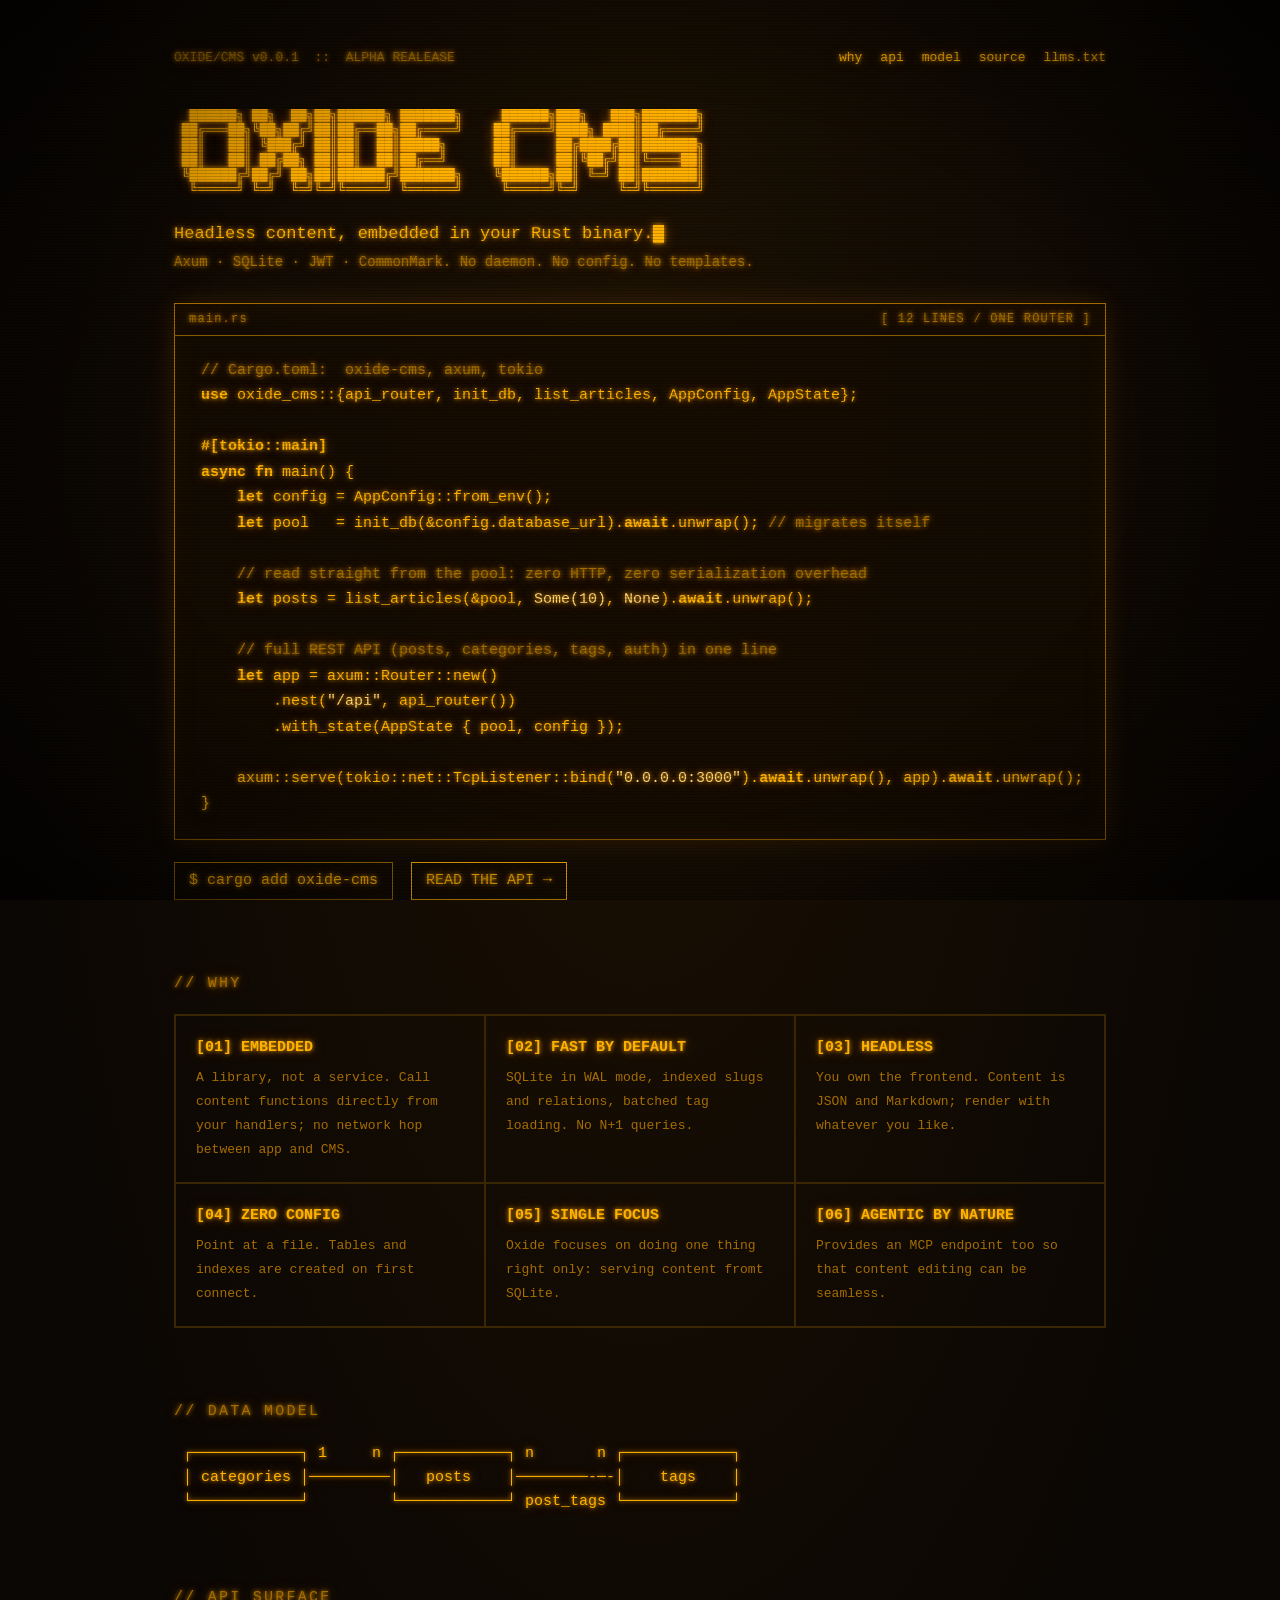
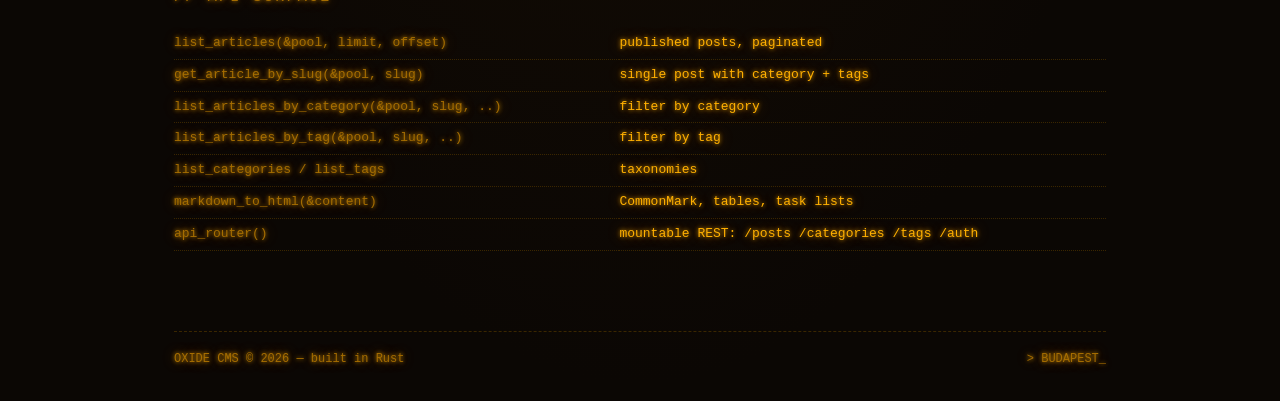
<file: docs/index.html>
<!DOCTYPE html>
<html lang="en">

<head>
  <meta charset="utf-8">
  <meta name="viewport" content="width=device-width, initial-scale=1">
  <title>OXIDE CMS — headless content, embedded in Rust</title>
  <meta name="description"
    content="Oxide CMS: an embeddable headless CMS library for Rust. Axum + SQLite, zero config.">
  <style>
    :root {
      --bg: #0b0704;
      --amber: #ffb000;
      --amber-dim: #a56d00;
      --amber-faint: #3a2600;
      --glow: 0 0 4px rgba(255, 176, 0, .9), 0 0 14px rgba(255, 140, 0, .45);
    }

    * {
      box-sizing: border-box;
      margin: 0;
      padding: 0;
    }

    html {
      background: var(--bg);
    }

    body {
      min-height: 100vh;
      background:
        radial-gradient(ellipse at 50% 20%, #1c1103 0%, var(--bg) 70%);
      color: var(--amber);
      font: 15px/1.6 "IBM Plex Mono", "SF Mono", Menlo, Consolas, monospace;
      text-shadow: var(--glow);
      position: relative;
    }

    /* CRT scanlines + vignette */
    body::before {
      content: "";
      position: fixed;
      inset: 0;
      pointer-events: none;
      z-index: 10;
      background: repeating-linear-gradient(0deg, rgba(0, 0, 0, .18) 0 1px, transparent 1px 3px);
    }

    body::after {
      content: "";
      position: fixed;
      inset: 0;
      pointer-events: none;
      z-index: 11;
      background: radial-gradient(ellipse at center, transparent 55%, rgba(0, 0, 0, .65) 100%);
      animation: flicker 6s infinite;
    }

    @keyframes flicker {

      0%,
      100% {
        opacity: 1
      }

      50% {
        opacity: .94
      }

      52% {
        opacity: 1
      }

      90% {
        opacity: .97
      }
    }

    main {
      max-width: 980px;
      margin: 0 auto;
      padding: 48px 24px 32px;
    }

    pre {
      font-family: inherit;
    }

    a {
      color: var(--amber);
      text-decoration: none;
      border-bottom: 1px dashed var(--amber-dim);
    }

    a:hover {
      background: var(--amber);
      color: var(--bg);
      text-shadow: none;
    }

    nav {
      display: flex;
      justify-content: space-between;
      color: var(--amber-dim);
      font-size: 13px;
      margin-bottom: 40px;
    }

    nav a {
      margin-left: 18px;
      border: 0;
    }

    .logo {
      font-size: clamp(6px, 1.55vw, 13px);
      line-height: 1.15;
      white-space: pre;
      overflow: hidden;
    }

    .tag {
      margin: 22px 0 28px;
      font-size: 17px;
    }

    .cursor {
      display: inline-block;
      width: .6em;
      height: 1.1em;
      background: var(--amber);
      vertical-align: text-bottom;
      box-shadow: var(--glow);
      animation: blink 1s steps(1) infinite;
    }

    @keyframes blink {
      50% {
        opacity: 0;
      }
    }

    .term {
      border: 1px solid var(--amber-dim);
      box-shadow: 0 0 24px rgba(255, 140, 0, .15), inset 0 0 30px rgba(255, 140, 0, .05);
      background: rgba(20, 12, 2, .7);
    }

    .term-bar {
      display: flex;
      justify-content: space-between;
      padding: 6px 14px;
      border-bottom: 1px solid var(--amber-dim);
      color: var(--amber-dim);
      font-size: 12px;
      letter-spacing: .1em;
    }

    .term pre {
      padding: 22px 26px;
      font-size: clamp(12px, 1.7vw, 15px);
      line-height: 1.7;
      overflow: hidden;
    }

    .c {
      color: var(--amber-dim);
    }

    .k {
      font-weight: bold;
    }

    .s {
      color: #ffd37a;
    }

    .cta {
      margin: 22px 0 8px;
      display: flex;
      gap: 18px;
      flex-wrap: wrap;
    }

    .cta code {
      border: 1px solid var(--amber-dim);
      padding: 6px 14px;
    }

    .cta a {
      padding: 6px 14px;
      border: 1px solid var(--amber);
    }

    h2 {
      font-size: 15px;
      font-weight: normal;
      letter-spacing: .15em;
      margin: 72px 0 18px;
      color: var(--amber-dim);
    }

    h2::before {
      content: "// ";
    }

    .grid {
      display: grid;
      grid-template-columns: repeat(auto-fit, minmax(270px, 1fr));
      gap: 0;
      border: 1px solid var(--amber-faint);
    }

    .grid div {
      padding: 20px;
      border: 1px solid var(--amber-faint);
    }

    .grid b {
      display: block;
      margin-bottom: 6px;
    }

    .grid span {
      color: var(--amber-dim);
      font-size: 13px;
      text-shadow: none;
    }

    table {
      width: 100%;
      border-collapse: collapse;
      font-size: 13px;
    }

    td {
      padding: 5px 10px 5px 0;
      border-bottom: 1px dotted var(--amber-faint);
      vertical-align: top;
    }

    td:first-child {
      white-space: nowrap;
      color: var(--amber-dim);
    }

    footer {
      margin-top: 80px;
      padding-top: 18px;
      border-top: 1px dashed var(--amber-faint);
      color: var(--amber-dim);
      font-size: 12px;
      display: flex;
      justify-content: space-between;
      flex-wrap: wrap;
      gap: 8px;
    }

    .mob {
      display: none;
    }

    html,
    body {
      overflow-x: hidden;
    }

    main,
    .term,
    .grid,
    table {
      min-width: 0;
    }

    @media (max-width: 640px) {
      main {
        padding: 28px 16px 24px;
      }

      nav {
        flex-direction: column;
        gap: 6px;
        margin-bottom: 28px;
      }

      nav a {
        margin: 0 14px 0 0;
      }

      .desk {
        display: none;
      }

      pre.mob {
        display: block;
      }

      .logo.mob {
        font-size: 13px;
        line-height: 1.1;
        text-align: center;
        margin: 0 auto;
        width: max-content;
      }

      .tag {
        font-size: 15px;
      }

      .term pre {
        padding: 16px;
        font-size: 11px;
        overflow: auto;
      }

      .term-bar span:last-child {
        display: none;
      }

      .cta {
        flex-direction: column;
      }

      .diagram {
        text-align: center;
        width: max-content;
        margin: 0 auto;
      }

      table,
      tbody,
      tr,
      td {
        display: block;
        width: 100%;
      }

      tr {
        padding: 10px 0;
        border-bottom: 1px dotted var(--amber-faint);
      }

      td {
        border: 0;
        padding: 0;
        white-space: normal;
        overflow-wrap: anywhere;
      }

      td:first-child {
        color: var(--amber);
        font-weight: bold;
      }

      td:last-child {
        color: var(--amber-dim);
        padding-left: 2ch;
      }

      td:last-child::before {
        content: "> ";
      }
    }

    @media (prefers-reduced-motion: reduce) {

      .cursor,
      body::after {
        animation: none;
      }
    }
  </style>
</head>

<body>
  <main>

    <nav>
      <span>OXIDE/CMS v0.0.1 &nbsp;::&nbsp; ALPHA REALEASE</span>
      <span><a href="#why">why</a><a href="#api">api</a><a href="#model">model</a><a
          href="https://github.com/tiborsaas/oxide-cms/">source</a><a href="llms.txt">llms.txt</a></span>
    </nav>

    <pre class="logo desk" aria-label="OXIDE CMS">
  ██████╗ ██╗  ██╗██╗██████╗ ███████╗     ██████╗███╗   ███╗███████╗
 ██╔═══██╗╚██╗██╔╝██║██╔══██╗██╔════╝    ██╔════╝████╗ ████║██╔════╝
 ██║   ██║ ╚███╔╝ ██║██║  ██║█████╗      ██║     ██╔████╔██║███████╗
 ██║   ██║ ██╔██╗ ██║██║  ██║██╔══╝      ██║     ██║╚██╔╝██║╚════██║
 ╚██████╔╝██╔╝ ██╗██║██████╔╝███████╗    ╚██████╗██║ ╚═╝ ██║███████║
  ╚═════╝ ╚═╝  ╚═╝╚═╝╚═════╝ ╚══════╝     ╚═════╝╚═╝     ╚═╝╚══════╝
</pre>

    <pre class="logo mob" aria-label="OXIDE CMS">
 ██████╗ ██╗  ██╗██╗
██╔═══██╗╚██╗██╔╝██║
██║   ██║ ╚███╔╝ ██║
██║   ██║ ██╔██╗ ██║
╚██████╔╝██╔╝ ██╗██║
 ╚═════╝ ╚═╝  ╚═╝╚═╝

██████╗ ███████╗
██╔══██╗██╔════╝
██║  ██║█████╗
██║  ██║██╔══╝
██████╔╝███████╗
╚═════╝ ╚══════╝

 ██████╗███╗   ███╗███████╗
██╔════╝████╗ ████║██╔════╝
██║     ██╔████╔██║███████╗
██║     ██║╚██╔╝██║╚════██║
╚██████╗██║ ╚═╝ ██║███████║
 ╚═════╝╚═╝     ╚═╝╚══════╝
</pre>

    <p class="tag">Headless content, embedded in your Rust binary.<span class="cursor"></span><br>
      <span style="color:var(--amber-dim);font-size:14px">Axum &middot; SQLite &middot; JWT &middot; CommonMark. No
        daemon. No config. No templates.</span>
    </p>

    <section class="term" aria-label="Quickstart">
      <div class="term-bar"><span>main.rs</span><span>[ 12 LINES / ONE ROUTER ]</span></div>
      <pre><span class="c">// Cargo.toml:  oxide-cms, axum, tokio</span>
<span class="k">use</span> oxide_cms::{api_router, init_db, list_articles, AppConfig, AppState};

<span class="k">#[tokio::main]</span>
<span class="k">async fn</span> main() {
    <span class="k">let</span> config = AppConfig::from_env();
    <span class="k">let</span> pool   = init_db(&amp;config.database_url).<span class="k">await</span>.unwrap(); <span class="c">// migrates itself</span>

    <span class="c">// read straight from the pool: zero HTTP, zero serialization overhead</span>
    <span class="k">let</span> posts = list_articles(&amp;pool, <span class="s">Some(10)</span>, <span class="s">None</span>).<span class="k">await</span>.unwrap();

    <span class="c">// full REST API (posts, categories, tags, auth) in one line</span>
    <span class="k">let</span> app = axum::Router::new()
        .nest(<span class="s">"/api"</span>, api_router())
        .with_state(AppState { pool, config });

    axum::serve(tokio::net::TcpListener::bind(<span class="s">"0.0.0.0:3000"</span>).<span class="k">await</span>.unwrap(), app).<span class="k">await</span>.unwrap();
}</pre>
    </section>

    <div class="cta">
      <code>$ cargo add oxide-cms</code>
      <a href="#api">READ THE API &rarr;</a>
    </div>

    <h2 id="why">WHY</h2>
    <div class="grid">
      <div><b>[01] EMBEDDED</b><span>A library, not a service. Call content functions directly from your handlers; no
          network hop between app and CMS.</span></div>
      <div><b>[02] FAST BY DEFAULT</b><span>SQLite in WAL mode, indexed slugs and relations, batched tag loading. No N+1
          queries.</span></div>
      <div><b>[03] HEADLESS</b><span>You own the frontend. Content is JSON and Markdown; render with whatever you
          like.</span></div>
      <div><b>[04] ZERO CONFIG</b><span>Point at a file. Tables and indexes are created on first connect.</span></div>
      <div><b>[05] SINGLE FOCUS</b><span>Oxide focuses on doing one thing right only: serving content fromt
          SQLite.</span></div>
      <div><b>[06] AGENTIC BY NATURE</b><span>Provides an MCP endpoint too so that content editing can be
          seamless.</span></div>
    </div>

    <h2 id="model">DATA MODEL</h2>
    <pre class="desk">
 ┌────────────┐ 1     n ┌────────────┐ n       n ┌────────────┐
 │ categories │─────────│   posts    │────────-─-│    tags    │
 └────────────┘         └────────────┘ post_tags └────────────┘
</pre>
    <pre class="mob diagram">
┌────────────┐
│ categories │
└─────┬──────┘
1:n
┌─────┴──────┐
│   posts    │
└─────┬──────┘
n:n
(post_tags)
┌─────┴──────┐
│    tags    │
└────────────┘
</pre>

    <h2 id="api">API SURFACE</h2>
    <table>
      <tr>
        <td>list_articles(&amp;pool, limit, offset)</td>
        <td>published posts, paginated</td>
      </tr>
      <tr>
        <td>get_article_by_slug(&amp;pool, slug)</td>
        <td>single post with category + tags</td>
      </tr>
      <tr>
        <td>list_articles_by_category(&amp;pool, slug, ..)</td>
        <td>filter by category</td>
      </tr>
      <tr>
        <td>list_articles_by_tag(&amp;pool, slug, ..)</td>
        <td>filter by tag</td>
      </tr>
      <tr>
        <td>list_categories / list_tags</td>
        <td>taxonomies</td>
      </tr>
      <tr>
        <td>markdown_to_html(&amp;content)</td>
        <td>CommonMark, tables, task lists</td>
      </tr>
      <tr>
        <td>api_router()</td>
        <td>mountable REST: /posts /categories /tags /auth</td>
      </tr>
    </table>

    <footer>
      <span>OXIDE CMS &copy; 2026 &mdash; built in Rust</span>
      <span>&gt; BUDAPEST_</span>
    </footer>

  </main>
</body>

</html>
</file>
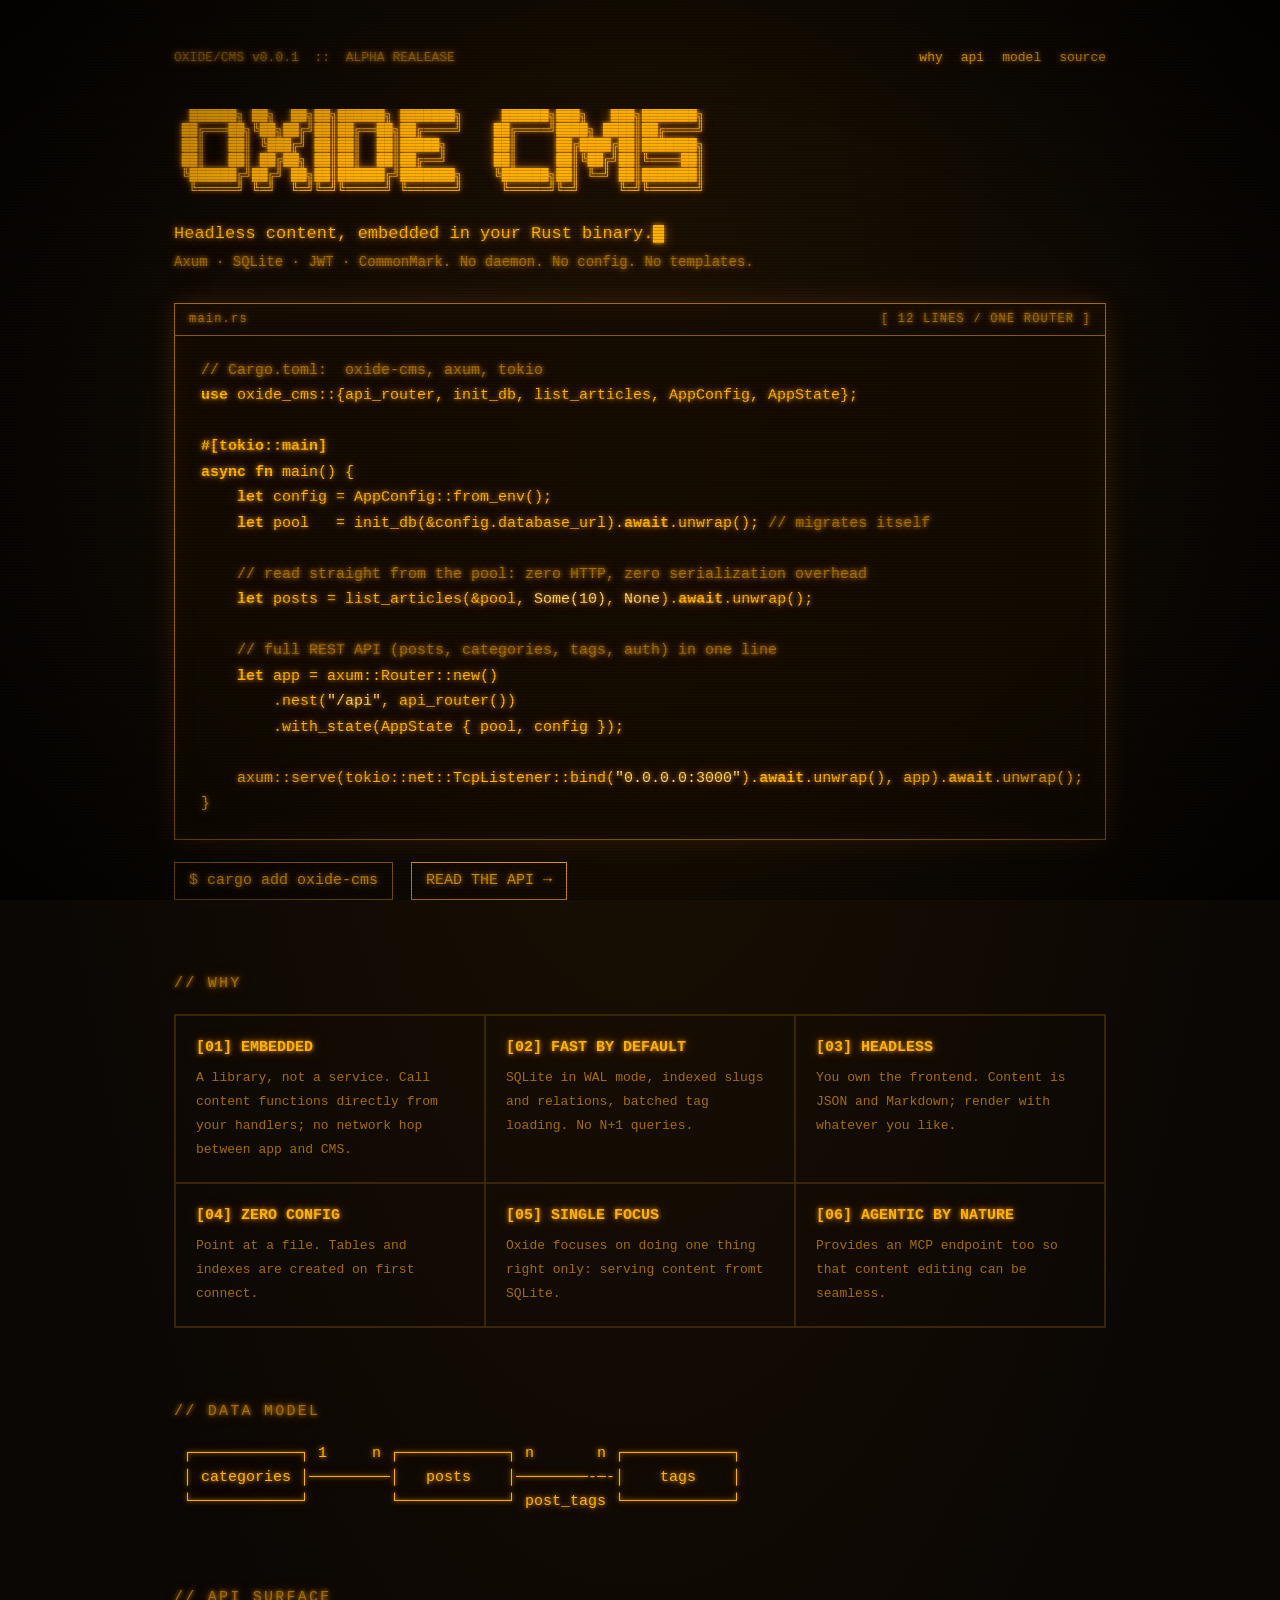
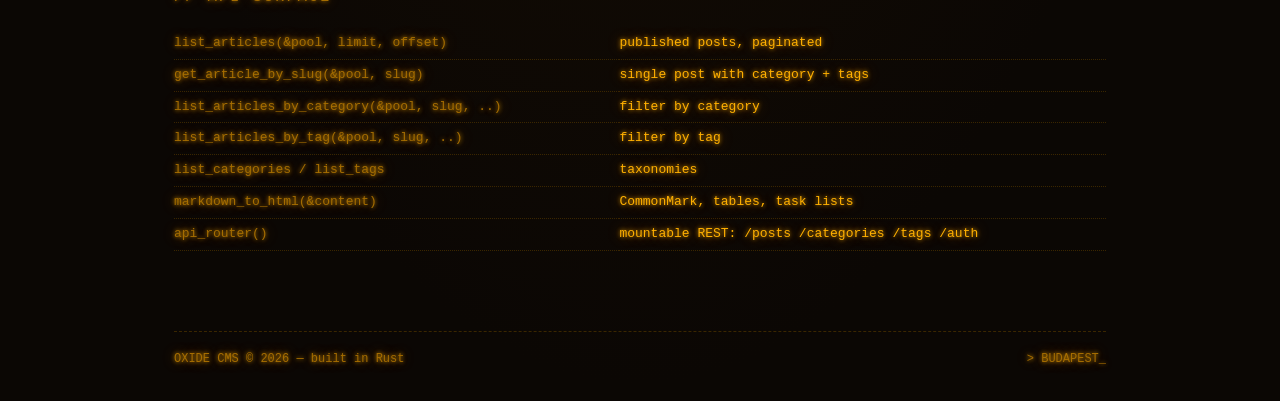
<file: site/index.html>
<!DOCTYPE html>
<html lang="en">

<head>
  <meta charset="utf-8">
  <meta name="viewport" content="width=device-width, initial-scale=1">
  <title>OXIDE CMS — headless content, embedded in Rust</title>
  <meta name="description"
    content="Oxide CMS: an embeddable headless CMS library for Rust. Axum + SQLite, zero config.">
  <style>
    :root {
      --bg: #0b0704;
      --amber: #ffb000;
      --amber-dim: #a56d00;
      --amber-faint: #3a2600;
      --glow: 0 0 4px rgba(255, 176, 0, .9), 0 0 14px rgba(255, 140, 0, .45);
    }

    * {
      box-sizing: border-box;
      margin: 0;
      padding: 0;
    }

    html {
      background: var(--bg);
    }

    body {
      min-height: 100vh;
      background:
        radial-gradient(ellipse at 50% 20%, #1c1103 0%, var(--bg) 70%);
      color: var(--amber);
      font: 15px/1.6 "IBM Plex Mono", "SF Mono", Menlo, Consolas, monospace;
      text-shadow: var(--glow);
      position: relative;
    }

    /* CRT scanlines + vignette */
    body::before {
      content: "";
      position: fixed;
      inset: 0;
      pointer-events: none;
      z-index: 10;
      background: repeating-linear-gradient(0deg, rgba(0, 0, 0, .18) 0 1px, transparent 1px 3px);
    }

    body::after {
      content: "";
      position: fixed;
      inset: 0;
      pointer-events: none;
      z-index: 11;
      background: radial-gradient(ellipse at center, transparent 55%, rgba(0, 0, 0, .65) 100%);
      animation: flicker 6s infinite;
    }

    @keyframes flicker {

      0%,
      100% {
        opacity: 1
      }

      50% {
        opacity: .94
      }

      52% {
        opacity: 1
      }

      90% {
        opacity: .97
      }
    }

    main {
      max-width: 980px;
      margin: 0 auto;
      padding: 48px 24px 32px;
    }

    pre {
      font-family: inherit;
    }

    a {
      color: var(--amber);
      text-decoration: none;
      border-bottom: 1px dashed var(--amber-dim);
    }

    a:hover {
      background: var(--amber);
      color: var(--bg);
      text-shadow: none;
    }

    nav {
      display: flex;
      justify-content: space-between;
      color: var(--amber-dim);
      font-size: 13px;
      margin-bottom: 40px;
    }

    nav a {
      margin-left: 18px;
      border: 0;
    }

    .logo {
      font-size: clamp(6px, 1.55vw, 13px);
      line-height: 1.15;
      white-space: pre;
      overflow: hidden;
    }

    .tag {
      margin: 22px 0 28px;
      font-size: 17px;
    }

    .cursor {
      display: inline-block;
      width: .6em;
      height: 1.1em;
      background: var(--amber);
      vertical-align: text-bottom;
      box-shadow: var(--glow);
      animation: blink 1s steps(1) infinite;
    }

    @keyframes blink {
      50% {
        opacity: 0;
      }
    }

    .term {
      border: 1px solid var(--amber-dim);
      box-shadow: 0 0 24px rgba(255, 140, 0, .15), inset 0 0 30px rgba(255, 140, 0, .05);
      background: rgba(20, 12, 2, .7);
    }

    .term-bar {
      display: flex;
      justify-content: space-between;
      padding: 6px 14px;
      border-bottom: 1px solid var(--amber-dim);
      color: var(--amber-dim);
      font-size: 12px;
      letter-spacing: .1em;
    }

    .term pre {
      padding: 22px 26px;
      font-size: clamp(12px, 1.7vw, 15px);
      line-height: 1.7;
      overflow: hidden;
    }

    .c {
      color: var(--amber-dim);
    }

    .k {
      font-weight: bold;
    }

    .s {
      color: #ffd37a;
    }

    .cta {
      margin: 22px 0 8px;
      display: flex;
      gap: 18px;
      flex-wrap: wrap;
    }

    .cta code {
      border: 1px solid var(--amber-dim);
      padding: 6px 14px;
    }

    .cta a {
      padding: 6px 14px;
      border: 1px solid var(--amber);
    }

    h2 {
      font-size: 15px;
      font-weight: normal;
      letter-spacing: .15em;
      margin: 72px 0 18px;
      color: var(--amber-dim);
    }

    h2::before {
      content: "// ";
    }

    .grid {
      display: grid;
      grid-template-columns: repeat(auto-fit, minmax(270px, 1fr));
      gap: 0;
      border: 1px solid var(--amber-faint);
    }

    .grid div {
      padding: 20px;
      border: 1px solid var(--amber-faint);
    }

    .grid b {
      display: block;
      margin-bottom: 6px;
    }

    .grid span {
      color: var(--amber-dim);
      font-size: 13px;
      text-shadow: none;
    }

    table {
      width: 100%;
      border-collapse: collapse;
      font-size: 13px;
    }

    td {
      padding: 5px 10px 5px 0;
      border-bottom: 1px dotted var(--amber-faint);
      vertical-align: top;
    }

    td:first-child {
      white-space: nowrap;
      color: var(--amber-dim);
    }

    footer {
      margin-top: 80px;
      padding-top: 18px;
      border-top: 1px dashed var(--amber-faint);
      color: var(--amber-dim);
      font-size: 12px;
      display: flex;
      justify-content: space-between;
      flex-wrap: wrap;
      gap: 8px;
    }

    .mob {
      display: none;
    }

    html,
    body {
      overflow-x: hidden;
    }

    main,
    .term,
    .grid,
    table {
      min-width: 0;
    }

    @media (max-width: 640px) {
      main {
        padding: 28px 16px 24px;
      }

      nav {
        flex-direction: column;
        gap: 6px;
        margin-bottom: 28px;
      }

      nav a {
        margin: 0 14px 0 0;
      }

      .desk {
        display: none;
      }

      pre.mob {
        display: block;
      }

      .logo.mob {
        font-size: 13px;
        line-height: 1.1;
        text-align: center;
        margin: 0 auto;
        width: max-content;
      }

      .tag {
        font-size: 15px;
      }

      .term pre {
        padding: 16px;
        font-size: 11px;
        overflow: auto;
      }

      .term-bar span:last-child {
        display: none;
      }

      .cta {
        flex-direction: column;
      }

      .diagram {
        text-align: center;
        width: max-content;
        margin: 0 auto;
      }

      table,
      tbody,
      tr,
      td {
        display: block;
        width: 100%;
      }

      tr {
        padding: 10px 0;
        border-bottom: 1px dotted var(--amber-faint);
      }

      td {
        border: 0;
        padding: 0;
        white-space: normal;
        overflow-wrap: anywhere;
      }

      td:first-child {
        color: var(--amber);
        font-weight: bold;
      }

      td:last-child {
        color: var(--amber-dim);
        padding-left: 2ch;
      }

      td:last-child::before {
        content: "> ";
      }
    }

    @media (prefers-reduced-motion: reduce) {

      .cursor,
      body::after {
        animation: none;
      }
    }
  </style>
</head>

<body>
  <main>

    <nav>
      <span>OXIDE/CMS v0.0.1 &nbsp;::&nbsp; ALPHA REALEASE</span>
      <span><a href="#why">why</a><a href="#api">api</a><a href="#model">model</a><a
          href="https://github.com/">source</a></span>
    </nav>

    <pre class="logo desk" aria-label="OXIDE CMS">
  ██████╗ ██╗  ██╗██╗██████╗ ███████╗     ██████╗███╗   ███╗███████╗
 ██╔═══██╗╚██╗██╔╝██║██╔══██╗██╔════╝    ██╔════╝████╗ ████║██╔════╝
 ██║   ██║ ╚███╔╝ ██║██║  ██║█████╗      ██║     ██╔████╔██║███████╗
 ██║   ██║ ██╔██╗ ██║██║  ██║██╔══╝      ██║     ██║╚██╔╝██║╚════██║
 ╚██████╔╝██╔╝ ██╗██║██████╔╝███████╗    ╚██████╗██║ ╚═╝ ██║███████║
  ╚═════╝ ╚═╝  ╚═╝╚═╝╚═════╝ ╚══════╝     ╚═════╝╚═╝     ╚═╝╚══════╝
</pre>

    <pre class="logo mob" aria-label="OXIDE CMS">
 ██████╗ ██╗  ██╗██╗
██╔═══██╗╚██╗██╔╝██║
██║   ██║ ╚███╔╝ ██║
██║   ██║ ██╔██╗ ██║
╚██████╔╝██╔╝ ██╗██║
 ╚═════╝ ╚═╝  ╚═╝╚═╝

██████╗ ███████╗
██╔══██╗██╔════╝
██║  ██║█████╗
██║  ██║██╔══╝
██████╔╝███████╗
╚═════╝ ╚══════╝

 ██████╗███╗   ███╗███████╗
██╔════╝████╗ ████║██╔════╝
██║     ██╔████╔██║███████╗
██║     ██║╚██╔╝██║╚════██║
╚██████╗██║ ╚═╝ ██║███████║
 ╚═════╝╚═╝     ╚═╝╚══════╝
</pre>

    <p class="tag">Headless content, embedded in your Rust binary.<span class="cursor"></span><br>
      <span style="color:var(--amber-dim);font-size:14px">Axum &middot; SQLite &middot; JWT &middot; CommonMark. No
        daemon. No config. No templates.</span>
    </p>

    <section class="term" aria-label="Quickstart">
      <div class="term-bar"><span>main.rs</span><span>[ 12 LINES / ONE ROUTER ]</span></div>
      <pre><span class="c">// Cargo.toml:  oxide-cms, axum, tokio</span>
<span class="k">use</span> oxide_cms::{api_router, init_db, list_articles, AppConfig, AppState};

<span class="k">#[tokio::main]</span>
<span class="k">async fn</span> main() {
    <span class="k">let</span> config = AppConfig::from_env();
    <span class="k">let</span> pool   = init_db(&amp;config.database_url).<span class="k">await</span>.unwrap(); <span class="c">// migrates itself</span>

    <span class="c">// read straight from the pool: zero HTTP, zero serialization overhead</span>
    <span class="k">let</span> posts = list_articles(&amp;pool, <span class="s">Some(10)</span>, <span class="s">None</span>).<span class="k">await</span>.unwrap();

    <span class="c">// full REST API (posts, categories, tags, auth) in one line</span>
    <span class="k">let</span> app = axum::Router::new()
        .nest(<span class="s">"/api"</span>, api_router())
        .with_state(AppState { pool, config });

    axum::serve(tokio::net::TcpListener::bind(<span class="s">"0.0.0.0:3000"</span>).<span class="k">await</span>.unwrap(), app).<span class="k">await</span>.unwrap();
}</pre>
    </section>

    <div class="cta">
      <code>$ cargo add oxide-cms</code>
      <a href="#api">READ THE API &rarr;</a>
    </div>

    <h2 id="why">WHY</h2>
    <div class="grid">
      <div><b>[01] EMBEDDED</b><span>A library, not a service. Call content functions directly from your handlers; no
          network hop between app and CMS.</span></div>
      <div><b>[02] FAST BY DEFAULT</b><span>SQLite in WAL mode, indexed slugs and relations, batched tag loading. No N+1
          queries.</span></div>
      <div><b>[03] HEADLESS</b><span>You own the frontend. Content is JSON and Markdown; render with whatever you
          like.</span></div>
      <div><b>[04] ZERO CONFIG</b><span>Point at a file. Tables and indexes are created on first connect.</span></div>
      <div><b>[05] SINGLE FOCUS</b><span>Oxide focuses on doing one thing right only: serving content fromt
          SQLite.</span></div>
      <div><b>[06] AGENTIC BY NATURE</b><span>Provides an MCP endpoint too so that content editing can be
          seamless.</span></div>
    </div>

    <h2 id="model">DATA MODEL</h2>
    <pre class="desk">
 ┌────────────┐ 1     n ┌────────────┐ n       n ┌────────────┐
 │ categories │─────────│   posts    │────────-─-│    tags    │
 └────────────┘         └────────────┘ post_tags └────────────┘
</pre>
    <pre class="mob diagram">
┌────────────┐
│ categories │
└─────┬──────┘
1:n
┌─────┴──────┐
│   posts    │
└─────┬──────┘
n:n
(post_tags)
┌─────┴──────┐
│    tags    │
└────────────┘
</pre>

    <h2 id="api">API SURFACE</h2>
    <table>
      <tr>
        <td>list_articles(&amp;pool, limit, offset)</td>
        <td>published posts, paginated</td>
      </tr>
      <tr>
        <td>get_article_by_slug(&amp;pool, slug)</td>
        <td>single post with category + tags</td>
      </tr>
      <tr>
        <td>list_articles_by_category(&amp;pool, slug, ..)</td>
        <td>filter by category</td>
      </tr>
      <tr>
        <td>list_articles_by_tag(&amp;pool, slug, ..)</td>
        <td>filter by tag</td>
      </tr>
      <tr>
        <td>list_categories / list_tags</td>
        <td>taxonomies</td>
      </tr>
      <tr>
        <td>markdown_to_html(&amp;content)</td>
        <td>CommonMark, tables, task lists</td>
      </tr>
      <tr>
        <td>api_router()</td>
        <td>mountable REST: /posts /categories /tags /auth</td>
      </tr>
    </table>

    <footer>
      <span>OXIDE CMS &copy; 2026 &mdash; built in Rust</span>
      <span>&gt; BUDAPEST_</span>
    </footer>

  </main>
</body>

</html>
</file>
